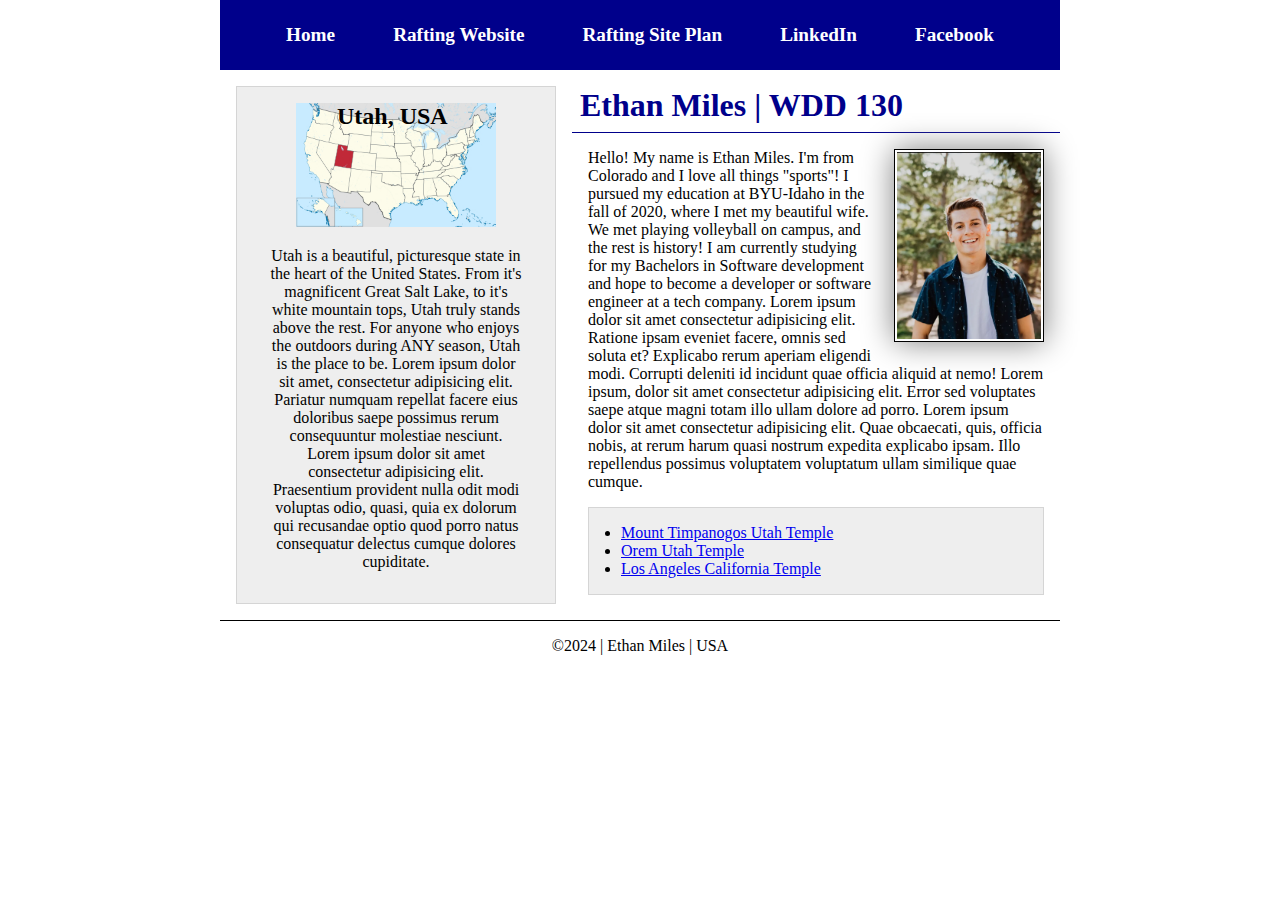
<file: index.html>
<!DOCTYPE html>
<html lang="en-US">

<head>
    <meta charset="utf-8">
    <meta name="viewport" content="width=device-width,initial-scale=1.0">
    <title>Ethan Miles | WDD 130</title>
    <meta name="description"
        content="Ethan Miles original webpage for web development fundamentals class designed to share more about himself and prove his incredible programming skills.">
    <meta name="author" content="Ethan Miles">
    <link rel="stylesheet" href="styles/styles.css">
</head>

<body>
    <header>
        <nav>
            <a href="#">Home</a>
            <a href="wwr/">Rafting Website</a>
            <a href="wwr/site-plan-rafting.html">Rafting Site Plan</a>
            <a href="https://linkedin.com" target="_blank">LinkedIn</a>
            <a href="https://facebook.com" target="_blank">Facebook</a>
        </nav>
    </header>
    <div class="grid">
        <main>
            <h1>Ethan Miles | WDD 130</h1>
            <img src="images/profile.webp" alt="My name is Ethan Miles" width="200">
            <p>Hello! My name is Ethan Miles. I'm from Colorado and I love all things "sports"! I pursued my education at BYU-Idaho in the fall of 2020, where I met my beautiful wife. We met playing volleyball on campus, and the rest is history! I am currently studying for my Bachelors in Software development and hope to become a developer or software engineer at a tech company. Lorem ipsum dolor sit amet consectetur adipisicing elit. Ratione ipsam eveniet facere, omnis sed soluta et? Explicabo rerum aperiam eligendi modi. Corrupti deleniti id incidunt quae officia aliquid at nemo! Lorem ipsum, dolor sit amet consectetur adipisicing elit. Error sed voluptates saepe atque magni totam illo ullam dolore ad porro. Lorem ipsum dolor sit amet consectetur adipisicing elit. Quae obcaecati, quis, officia nobis, at rerum harum quasi nostrum expedita explicabo ipsam. Illo repellendus possimus voluptatem voluptatum ullam similique quae cumque.</p>
            <ul class="box indent">
                <li><a href="https://www.churchofjesuschrist.org/temples/details/mount-timpanogos-utah-temple?lang=eng"
                        target="_blank">Mount Timpanogos Utah Temple</a></li>
                <li><a href="https://www.churchofjesuschrist.org/temples/details/orem-utah-temple?lang=eng"
                        target="_blank">Orem Utah Temple</a></li>
                <li><a href="https://www.churchofjesuschrist.org/temples/details/los-angeles-california-temple?lang=eng"
                        target="_blank">Los Angeles California Temple</a></li>
            </ul>
        </main>
        <aside class="box">
            <h2>Utah, USA</h2>
            <img src="images/utah.jpg" alt="Utah on a USA map">
            <p>Utah is a beautiful, picturesque state in the heart of the United States. From it's magnificent Great Salt Lake, to it's white mountain tops, Utah truly stands above the rest. For anyone who enjoys the outdoors during ANY season, Utah is the place to be. Lorem ipsum dolor sit amet, consectetur adipisicing elit. Pariatur numquam repellat facere eius doloribus saepe possimus rerum consequuntur molestiae nesciunt. Lorem ipsum dolor sit amet consectetur adipisicing elit. Praesentium provident nulla odit modi voluptas odio, quasi, quia ex dolorum qui recusandae optio quod porro natus consequatur delectus cumque dolores cupiditate.</p>
        </aside>
    </div>
    <footer>
        <p>&copy;2024 | Ethan Miles | USA</p>
    </footer>
</body>

<!-- last edited: 11/30/2024-->

</html>
</file>
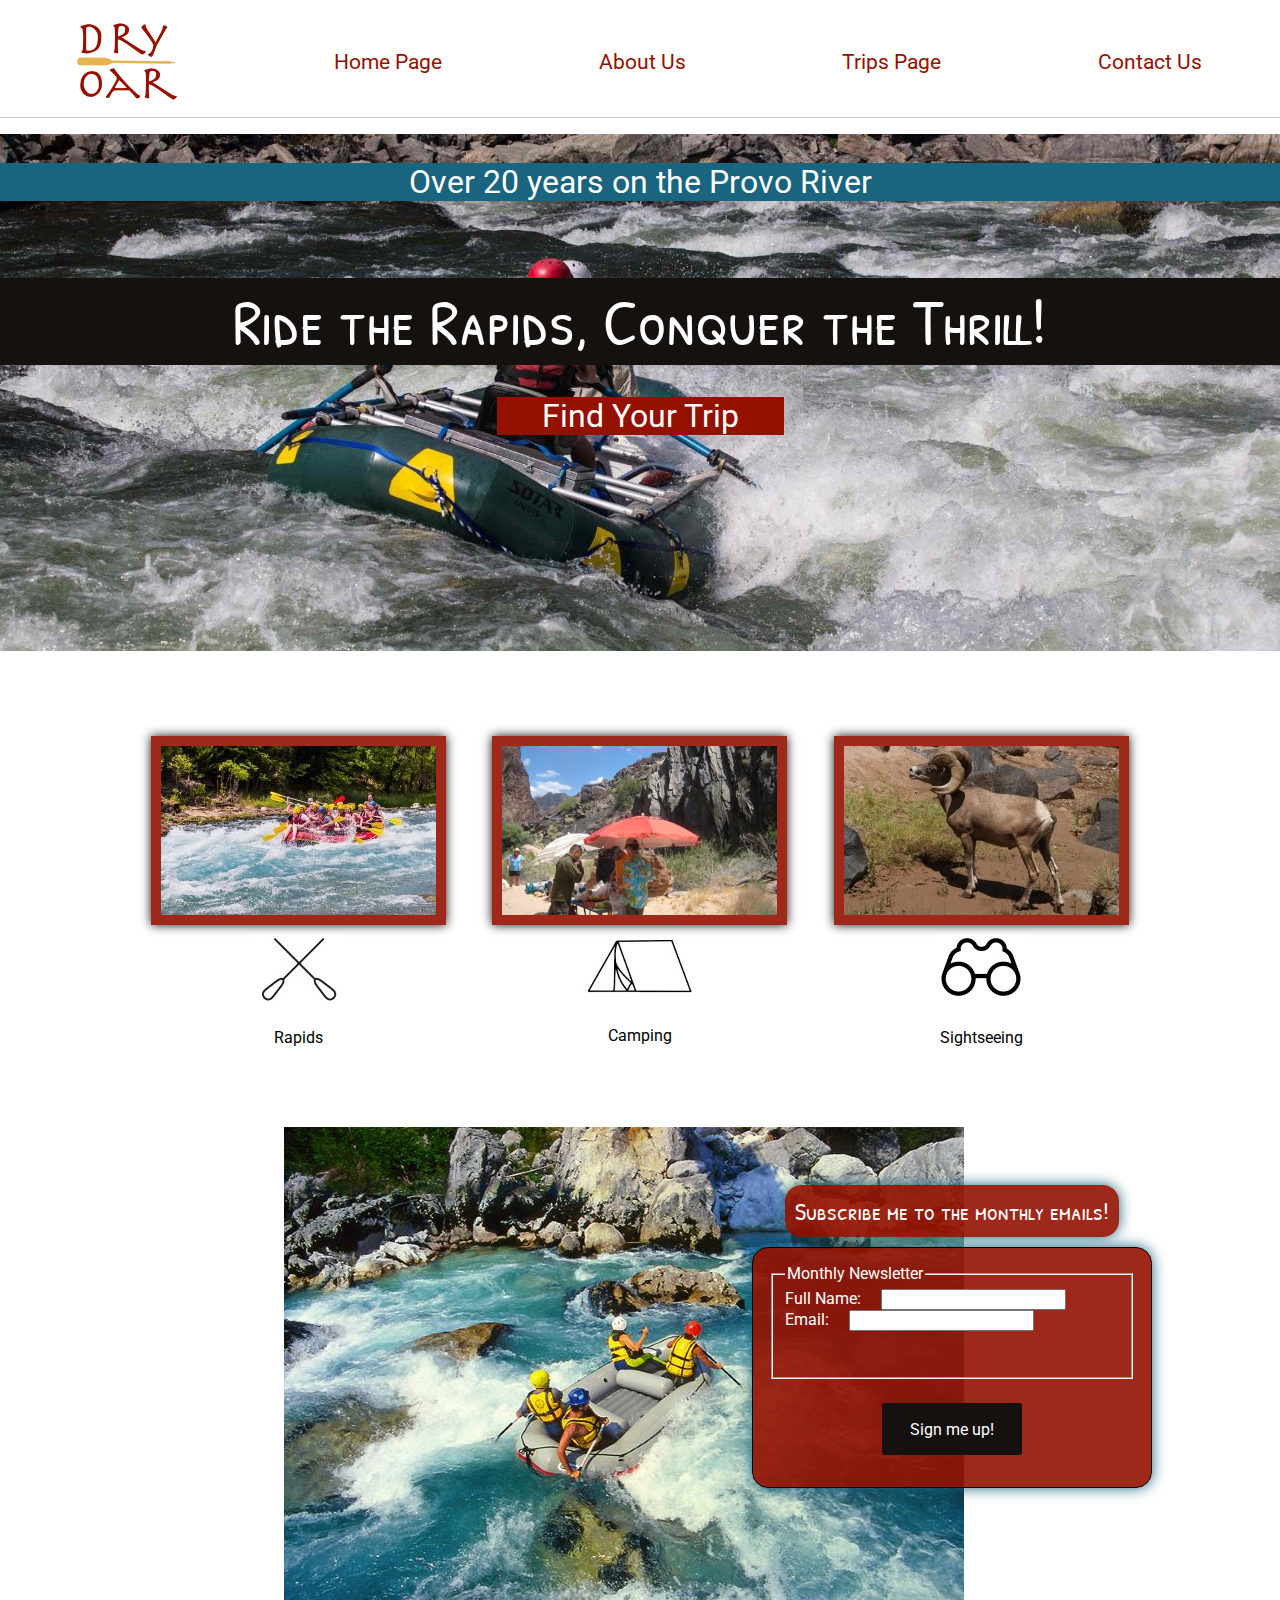
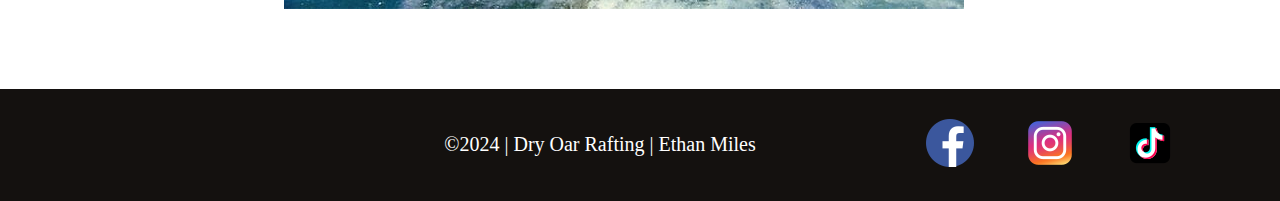
<file: wwr/index.html>
<!DOCTYPE html>
<html lang="en">

<head>
    <meta charset="UTF-8">
    <meta name="viewport" content="width=device-width, initial-scale=1.0">
    <title>Home Page - Dry Oar Rafting</title>
    <meta name="description" content="Main home website page for Dry Oar Rafting company which includes a newsletter signup form, call to action, link to other pages within website, and other items.">
    <meta name="author" content="Ethan Miles">
    <link rel="preconnect" href="https://fonts.googleapis.com">
    <link rel="preconnect" href="https://fonts.gstatic.com" crossorigin>
    <link href="https://fonts.googleapis.com/css2?family=Patrick+Hand+SC&family=Roboto:ital,wght@0,100;0,300;0,400;0,500;0,700;0,900;1,100;1,300;1,400;1,500;1,700;1,900&display=swap" rel="stylesheet">
    <link rel="stylesheet" href="styles/rafting.css">
</head>

<body>
    <header>
        <img src="images/dryoarlogo.png" alt="Dry Oar Logo">
        <nav class="roboto-regular">
            <a href="index.html">Home Page</a>
            <a href="about.html">About Us</a>
            <a href="trips.html">Trips Page</a>
            <a href="contact.html">Contact Us</a>
        </nav>
    </header>

    <main>
        <div class="homepagehero">
            <img src="images/homepageheromaybe.jpg" alt="Two men riding through rapids with their backs facing the camera">
            <h1 class="patrick-hand-sc-regular">Ride the Rapids, Conquer the Thrill!</h1>
            <h2 class="roboto-regular">Over 20 years on the Provo River</h2>
            <a href="trips.html" class="roboto-regular">Find Your Trip</a>
        </div>

        <div id="content">
            <section class="homepagegrid">
                <figure>
                    <img src="images/homepagerafting.jpg" alt="Full raft going down a blue river" class="homeimageactivity">
                    <img src="images/raftingsymbol.jpg" alt="Cartoon black and white Oars symbol">
                    <p class="roboto-regular">Rapids</p>
                </figure>

                <figure>
                    <img src="images/homepagecamping.jpg" alt="People under some lunch umbrellas in the mountains eating" class="homeimageactivity">
                    <img src="images/tentsymbol.jpg" alt="Cartoon black and white tent symbol">
                    <p class="roboto-regular">Camping</p>
                </figure>

                <figure>
                    <img src="images/homepagesight.jpg" alt="Mountain goat standing on a mountain close-up" class="homeimageactivity">
                    <img src="images/binocularssymbol.jpg" alt="Cartoon black and white binoculars symbol">
                    <p class="roboto-regular">Sightseeing</p>
                </figure>
            </section>

            <div class="homepagenewsletter">
                <h3 class="patrick-hand-sc-regular">Subscribe me to the monthly emails!</h3>
                <form class="homepageform">
                    <fieldset class="roboto-regular">
                        <legend>Monthly Newsletter</legend>
                        <div>
                            <label for="fullname">Full Name:</label>
                            <input type="text" id="fullname" name="fullname"><br>
                        </div>
                        <div>
                            <label for="useremail">Email:</label>
                            <input type="email" id="useremail" name="useremail"><br>
                        </div>
                    </fieldset>
                    <button type="submit" class="emailsignup roboto-regular">Sign me up!</button>
                </form>
                <img src="images/homepagenewsletterimage.jpg" alt="Group of rafters in a gray canoe going down a turquoise ravine">
            </div>

        </div>












    </main>

    <footer>
        <p id="foot">&copy;2024 | Dry Oar Rafting | Ethan Miles</p>
            <nav class="sociallinks">
                <a href="https://www.facebook.com/" target="_blank">
                    <img src="images/facebook.png" alt="Facebook">
                </a>
                <a href="https://www.instagram.com/" target="_blank">
                    <img src="images/instagram.png" alt="Instagram">
                </a>
                <a href="https://www.tiktok.com/" target="_blank">
                    <img src="images/tiktok.png" alt="Tiktok">
                </a>
            </nav>
    </footer>
</body>

</html>
</file>
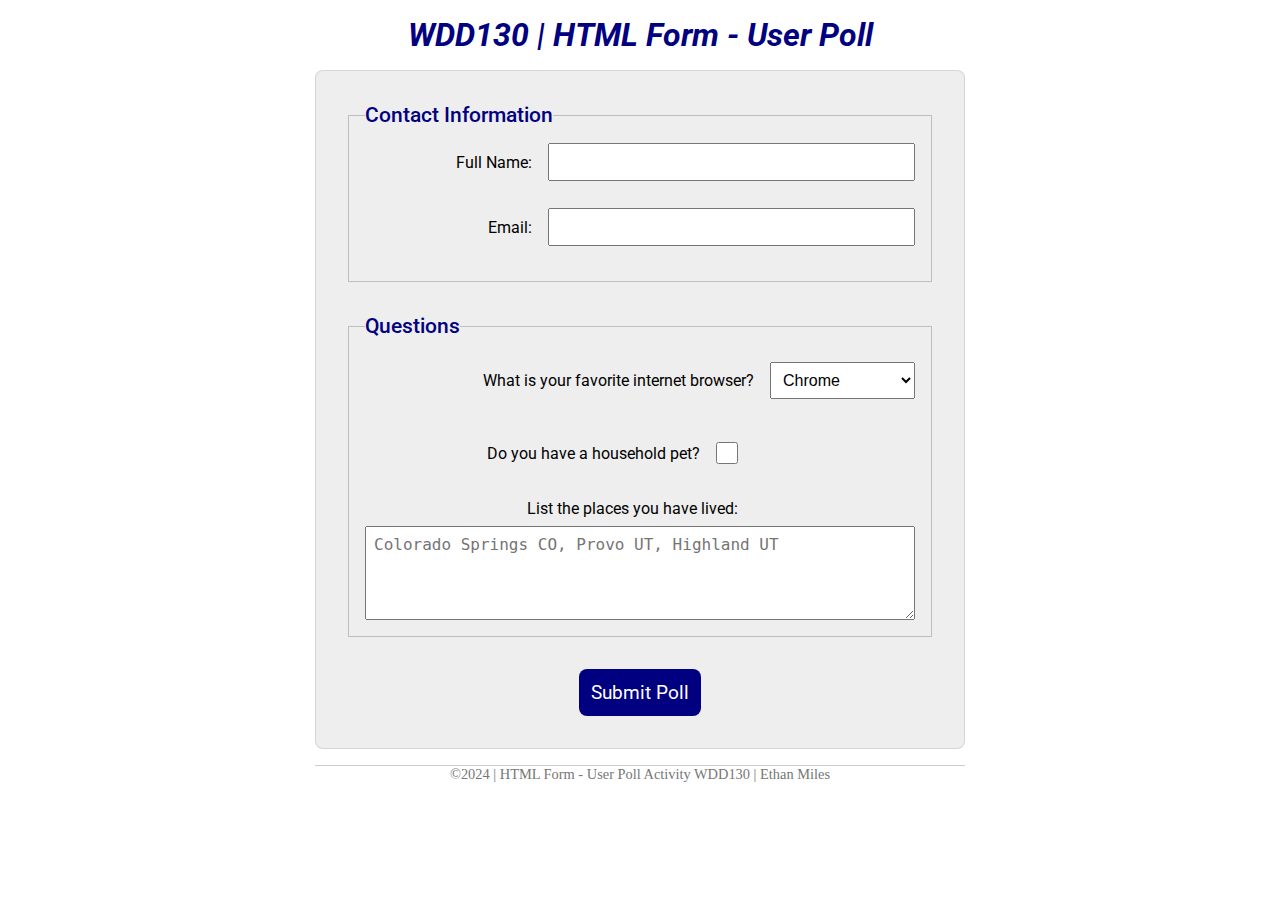
<file: week05/poll-form.html>
<!DOCTYPE html>
<html lang="en">
<head>
    <meta charset="UTF-8">
    <meta name="viewport" content="width=device-width, initial-scale=1">
    <title>WDD130 | Ethan Miles | User Poll HTML Form</title>
    <link rel="preconnect" href="https://fonts.googleapis.com">
    <link rel="preconnect" href="https://fonts.gstatic.com" crossorigin>
    <link href="https://fonts.googleapis.com/css2?family=Roboto:ital,wght@0,100;0,300;0,400;0,500;0,700;0,900;1,100;1,300;1,400;1,500;1,700;1,900&display=swap" rel="stylesheet">
    <link rel="stylesheet" href="styles/poll-form.css">
</head>
<body>
    <header class="roboto-bold-italic">
        <h1>WDD130 | HTML Form - User Poll</h1>
    </header>
    <main>
        <form>
            <fieldset class="roboto-regular">
                <legend class="roboto-medium">Contact Information</legend>
                <div class="form-item column2">
                    <label for="fullname">Full Name:</label>
                    <input type="text" id="fullname" name="fullname"><br>
                </div>
                <div class="form-item column2">
                    <label for="useremail">Email:</label>
                    <input type="email" id="useremail" name="useremail"><br>
                </div>
            </fieldset>
            <fieldset class="roboto-regular">
                <legend class="roboto-medium">Questions</legend>
                <div class="form-item column1">
                    <label for="browser">What is your favorite internet browser?</label>
                    <select name="browser" id="browser">
                        <option value="chrome">Chrome</option>
                        <option value="firefox">Firefox</option>
                        <option value="safari">Safari</option>
                        <option value="edge">Microsoft Edge</option>
                        <option value="other">Other</option>
                    </select><br>
                </div>
                <div class="form-item column1">
                    <label for="pet">Do you have a household pet?</label>
                    <input type="checkbox" id="pet" name="pet"><br>
                </div>
                <label for="feedback" class="feed">List the places you have lived:</label>
                <textarea name="feedback" id="feedback" rows="4" placeholder="Colorado Springs CO, Provo UT, Highland UT"></textarea>
            </fieldset>
            <button type="submit" class="roboto-regular">Submit Poll</button>
        </form>
    </main>
    <footer>
        <p>&copy;2024 | HTML Form - User Poll Activity WDD130 | Ethan Miles</p>
    </footer>
</body>
</html>
</file>
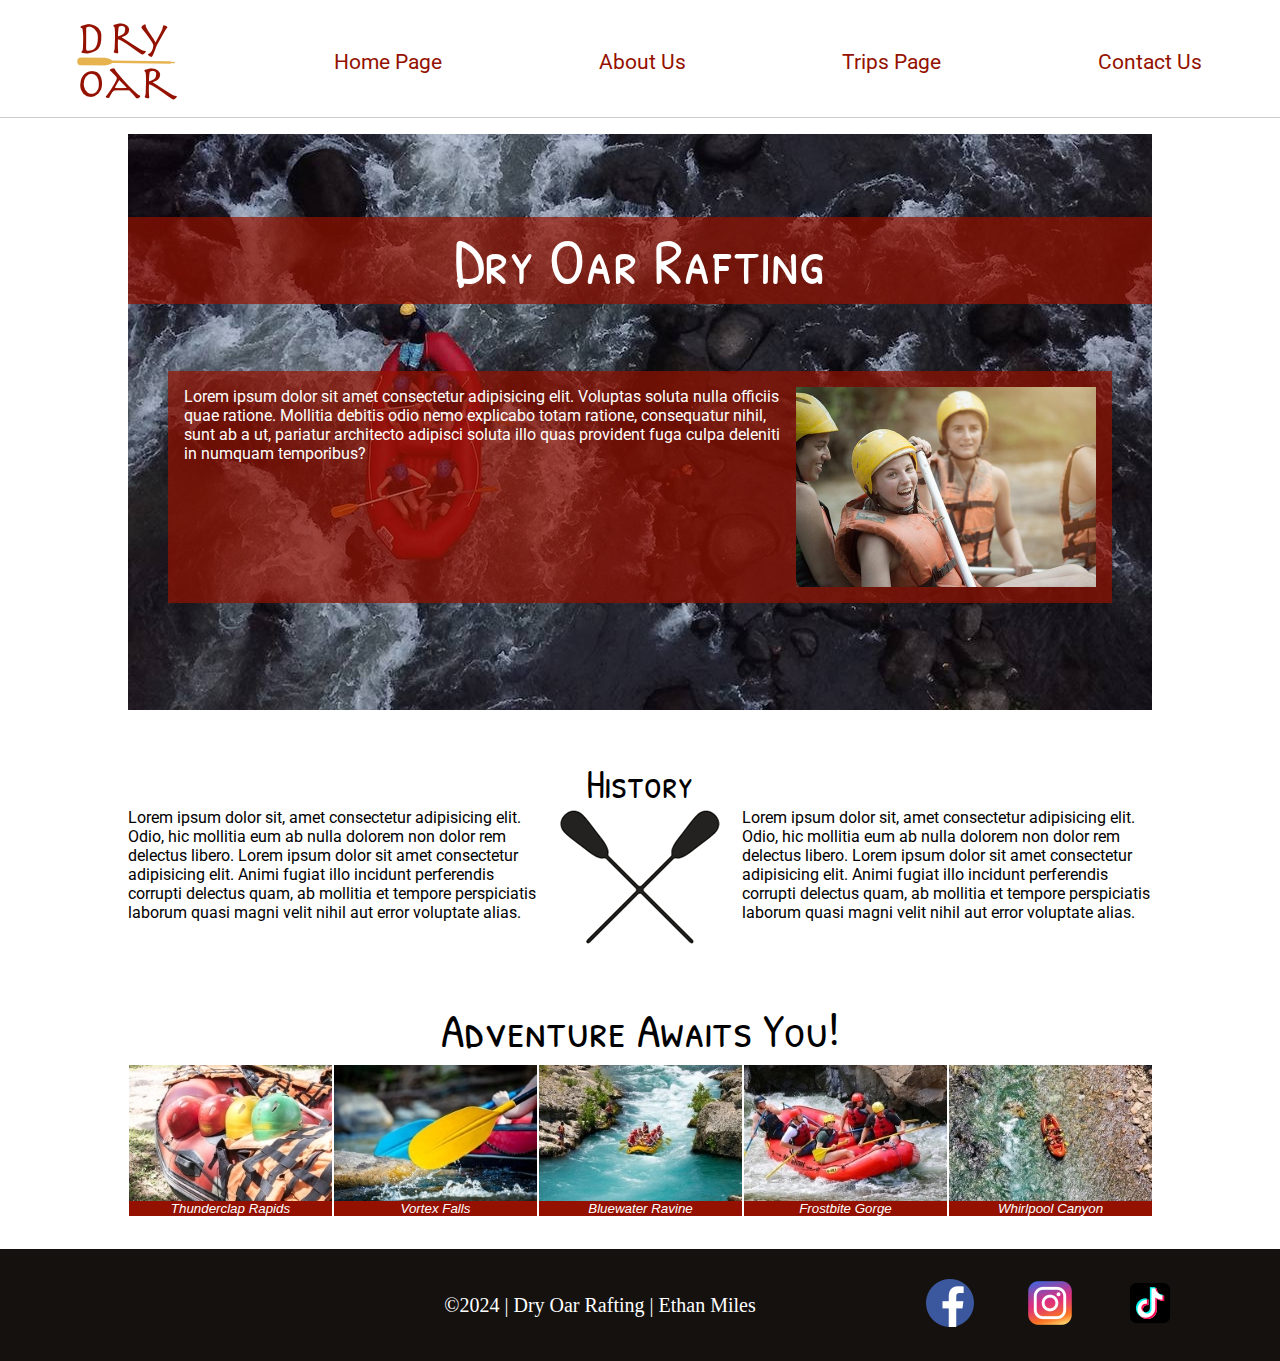
<file: wwr/about.html>
<!DOCTYPE html>
<html lang="en">

<head>
    <meta charset="UTF-8">
    <meta name="viewport" content="width=device-width, initial-scale=1.0">
    <title>About Us - Dry Oar Rafting</title>
    <meta name="description" content="About us page that provides contact information, promotions, history, and other information for Dry Oar White water rafting company.">
    <meta name="author" content="Ethan Miles">
    <link rel="preconnect" href="https://fonts.googleapis.com">
    <link rel="preconnect" href="https://fonts.gstatic.com" crossorigin>
    <link href="https://fonts.googleapis.com/css2?family=Patrick+Hand+SC&family=Roboto:ital,wght@0,100;0,300;0,400;0,500;0,700;0,900;1,100;1,300;1,400;1,500;1,700;1,900&display=swap" rel="stylesheet">
    <link rel="stylesheet" href="styles/rafting.css">
</head>

<body>
        <header>
            <img src="images/dryoarlogo.png" alt="Dry Oar Logo">
            <nav class="roboto-regular">
                <a href="index.html">Home Page</a>
                <a href="about.html">About Us</a>
                <a href="trips.html">Trips Page</a>
                <a href="contact.html">Contact Us</a>
            </nav>
        </header>
        <div id="content">
        <main>
            <div class="hero">
                <img src="images/banner.jpg" alt="Solo red raft flowing down grey river from above">
                <h1 class="patrick-hand-sc-regular">Dry Oar Rafting</h1>
                <article>
                    <img src="images/happyrafter.jpg" alt="A happy rafter" id="smallimage">
                    <p class="roboto-regular" id="text">Lorem ipsum dolor sit amet consectetur adipisicing elit. Voluptas soluta nulla officiis quae ratione. Mollitia debitis odio nemo explicabo totam ratione, consequatur nihil, sunt ab a ut, pariatur architecto adipisci soluta illo quas provident fuga culpa deleniti in numquam temporibus?</p>
                </article>
            </div>
            <section class="history-lay">
                <h2 class="patrick-hand-sc-regular">History</h2>
                <p class="roboto-regular" id="left">Lorem ipsum dolor sit, amet consectetur adipisicing elit. Odio, hic mollitia eum ab nulla dolorem non dolor rem delectus libero. Lorem ipsum dolor sit amet consectetur adipisicing elit. Animi fugiat illo incidunt perferendis corrupti delectus quam, ab mollitia et tempore perspiciatis laborum quasi magni velit nihil aut error voluptate alias.</p>
                <img src="images/oars.history.png" alt="Generic Gray oars in an X formation">
                <p class="roboto-regular" id="right">Lorem ipsum dolor sit, amet consectetur adipisicing elit. Odio, hic mollitia eum ab nulla dolorem non dolor rem delectus libero. Lorem ipsum dolor sit amet consectetur adipisicing elit. Animi fugiat illo incidunt perferendis corrupti delectus quam, ab mollitia et tempore perspiciatis laborum quasi magni velit nihil aut error voluptate alias.</p>
            </section>
            <section class="adgrid">
                <h2 class="patrick-hand-sc-regular">Adventure Awaits You!</h2>
                <figure>
                    <img src="images/raftinghelmetsoptimized.jpg" alt="A raft with rafting helmets">
                    <figcaption>Thunderclap Rapids</figcaption>
                </figure>
                <figure>
                    <img src="images/raftingoarsoptimized.jpg" alt="Closeup of a raft oar while going down a river">
                    <figcaption>Vortex Falls</figcaption>
                </figure>
                <figure>
                    <img src="images/bluewateroptimized.jpg" alt="Group in a raft going down a beautiful turquoise river">
                    <figcaption>Bluewater Ravine</figcaption>
                </figure>
                <figure>
                    <img src="images/raftingredboatoptimized.jpg" alt="Rafters in a red boat while rafting">
                    <figcaption>Frostbite Gorge</figcaption>
                </figure>
                <figure>
                    <img src="images/raftingaboveoptimized.jpg" alt="Far shot from above of a single raft floating down a river">
                    <figcaption>Whirlpool Canyon</figcaption>
                </figure>
            </section>
        </main>
        </div>
        <footer>
            <p id="foot">&copy;2024 | Dry Oar Rafting | Ethan Miles</p>
            <nav class="sociallinks">
                <a href="https://www.facebook.com/" target="_blank">
                    <img src="images/facebook.png" alt="Facebook">
                </a>
                <a href="https://www.instagram.com/" target="_blank">
                    <img src="images/instagram.png" alt="Instagram">
                </a>
                <a href="https://www.tiktok.com/" target="_blank">
                    <img src="images/tiktok.png" alt="Tiktok">
                </a>
            </nav>
        </footer>
</body>

</html>
</file>
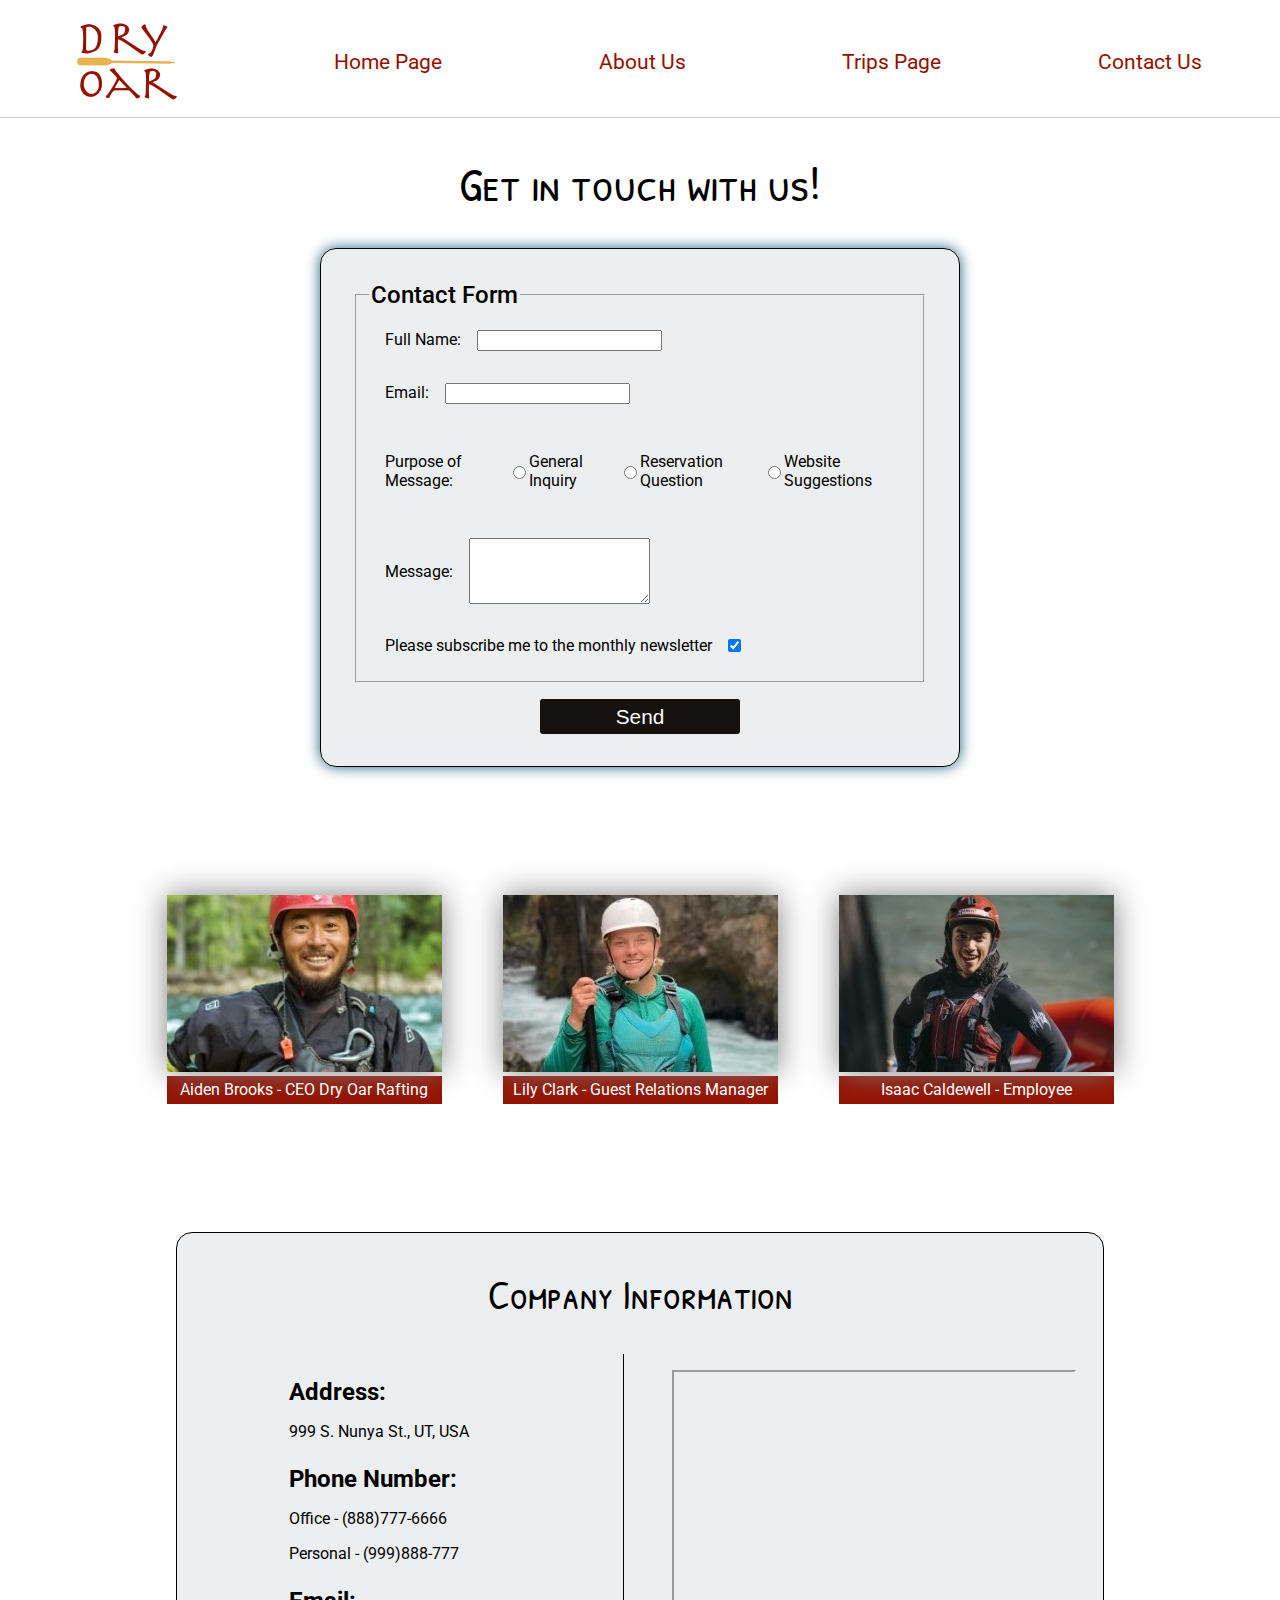
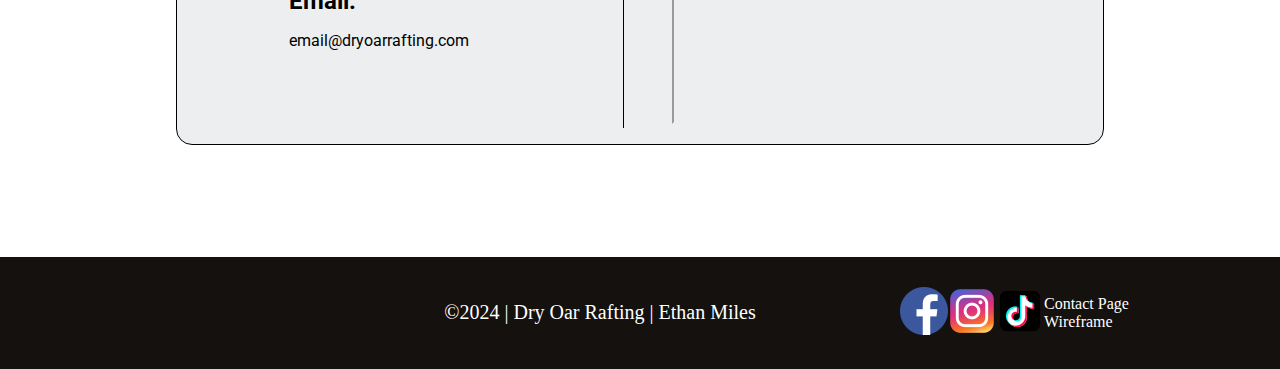
<file: wwr/contact.html>
<!DOCTYPE html>
<html lang="en">

<head>
    <meta charset="UTF-8">
    <meta name="viewport" content="width=device-width, initial-scale=1.0">
    <title>Contact Us - Dry Oar Rafting</title>
    <meta name="description" content="Contact us page that provides contact information and forms for filling out to contact the company or ask questions for Dry Oar White water rafting company.">
    <meta name="author" content="Ethan Miles">
    <link rel="preconnect" href="https://fonts.googleapis.com">
    <link rel="preconnect" href="https://fonts.gstatic.com" crossorigin>
    <link href="https://fonts.googleapis.com/css2?family=Patrick+Hand+SC&family=Roboto:ital,wght@0,100;0,300;0,400;0,500;0,700;0,900;1,100;1,300;1,400;1,500;1,700;1,900&display=swap" rel="stylesheet">
    <link rel="stylesheet" href="styles/rafting.css">
</head>

<body>
    <header>
        <img src="images/dryoarlogo.png" alt="Dry Oar Logo">
        <nav class="roboto-regular">
            <a href="index.html">Home Page</a>
            <a href="about.html">About Us</a>
            <a href="trips.html">Trips Page</a>
            <a href="contact.html">Contact Us</a>
        </nav>
    </header>

    <div id="content">
        <main>
            <div class="ticket">
                <h1 class="patrick-hand-sc-regular">Get in touch with us!</h1>
                <form>
                    <fieldset class="roboto-regular fieldform">
                        <legend class="contactformtitle">Contact Form</legend>
                        <div>
                            <label for="fullname">Full Name:</label>
                            <input type="text" id="fullname" name="fullname"><br>
                        </div>
                        <div>
                            <label for="useremail">Email:</label>
                            <input type="email" id="useremail" name="useremail"><br>
                        </div>
                        <div class="purposediv">
                            <p>Purpose of Message:</p>
                            <input type="radio" id="general" name="purpose" value="1">
                            <label for="general">General Inquiry</label><br>
                            <input type="radio" id="reserve" name="purpose" value="2">
                            <label for="reserve">Reservation Question</label><br>
                            <input type="radio" id="websugg" name="purpose" value="3">
                            <label for="websugg">Website Suggestions</label><br>
                        </div>
                        <div class="messagediv">
                            <label for="message">Message: </label>
                            <textarea name="message" id="message" rows="4"></textarea>
                        </div>
                        <div>
                            <label for="monthlyemail">Please subscribe me to the monthly newsletter</label>
                            <input type="checkbox" id="monthlyemail" name="monthlyemail" checked><br>
                        </div>
                    </fieldset>
                    <button type="submit">Send</button>
                </form>
            </div>
            <section class="employees">
                <figure class="employeefig roboto-regular">
                    <img src="images/employeeone.jpg" alt="Aiden Brooks, CEO of Dry Oar Rafting">
                    <figcaption>Aiden Brooks - CEO Dry Oar Rafting</figcaption>
                </figure>
                <figure class="employeefig roboto-regular">
                    <img src="images/employeethree.jpg" alt="Lily Matthews, Guest Relations Manager">
                    <figcaption>Lily Clark - Guest Relations Manager</figcaption>
                </figure>
                <figure class="employeefig roboto-regular">
                    <img src="images/employeetwo.jpg" alt="Isaac Caldwell, Employee of Dry Oar Rafting">
                    <figcaption>Isaac Caldewell - Employee</figcaption>
                </figure>
            </section>
            <div class="compinfo">
                <h2 class="patrick-hand-sc-regular">Company Information</h2>
                <div class="comptext roboto-regular">
                    <h3>Address:</h3>
                    <p>999 S. Nunya St., UT, USA</p>
                    <h3>Phone Number:</h3>
                    <p>Office - (888)777-6666</p>
                    <p>Personal - (999)888-777</p>
                    <h3>Email:</h3>
                    <p>email@dryoarrafting.com</p>
                </div>
                <div class="map">
                    <iframe src="https://www.google.com/maps/embed?pb=!1m14!1m12!1m3!1d10010.106209690724!2d-111.4500769242666!3d40.500070791301084!2m3!1f0!2f0!3f0!3m2!1i1024!2i768!4f13.1!5e0!3m2!1sen!2sus!4v1733119302888!5m2!1sen!2sus" width="400" height="350" allowfullscreen="" loading="lazy" referrerpolicy="no-referrer-when-downgrade"></iframe>
                </div>
            </div>
        </main>
    </div>

    <footer>
        <p id="foot">&copy;2024 | Dry Oar Rafting | Ethan Miles</p>
        <nav class="sociallinks">
            <a href="https://www.facebook.com/" target="_blank">
                <img src="images/facebook.png" alt="Facebook">
            </a>
            <a href="https://www.instagram.com/" target="_blank">
                <img src="images/instagram.png" alt="Instagram">
            </a>
            <a href="https://www.tiktok.com/" target="_blank">
                <img src="images/tiktok.png" alt="Tiktok">
            </a>
            <a href="https://app.moqups.com/ZIcU2HMDBRvqfcUIT1DswVBN6o9L7uqI/view/page/ad64222d5" target="_blank" class="wireframelink">Contact Page Wireframe</a>
        </nav>
    </footer>
</body>

</html>
</file>
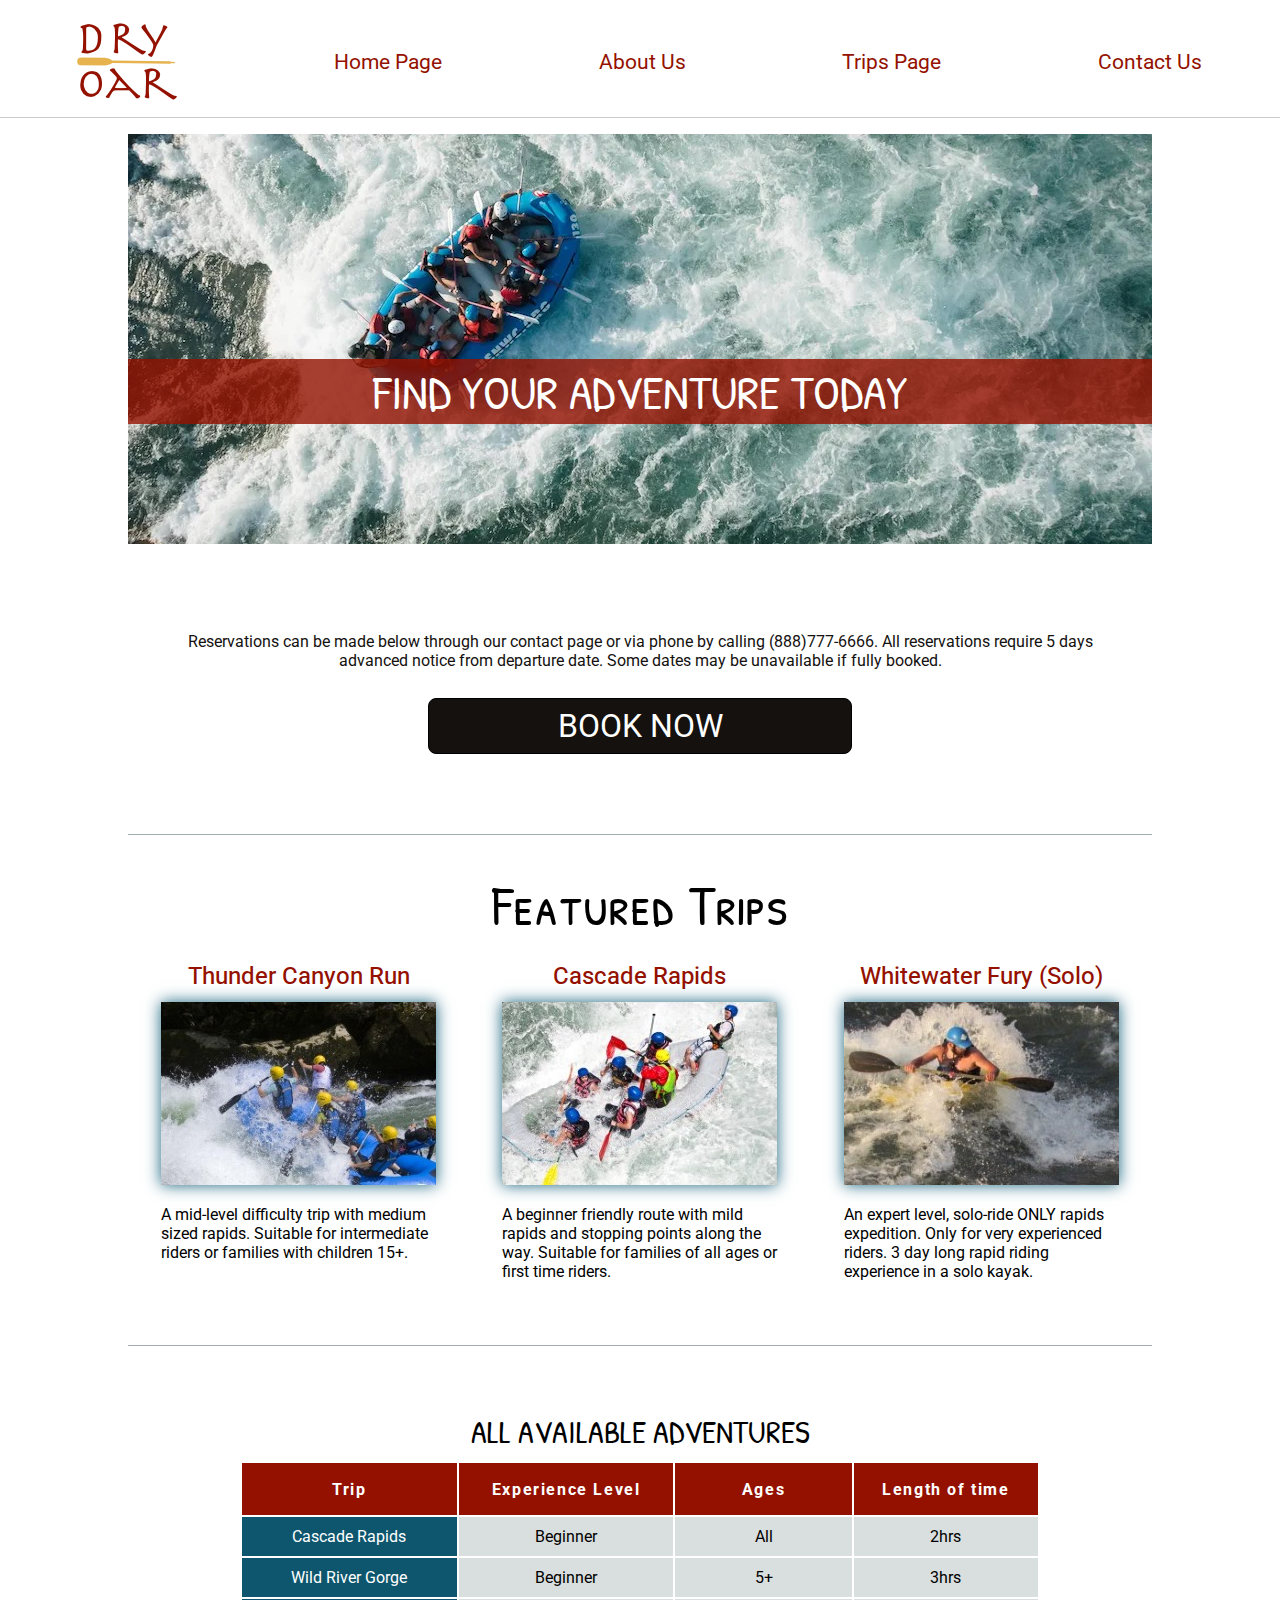
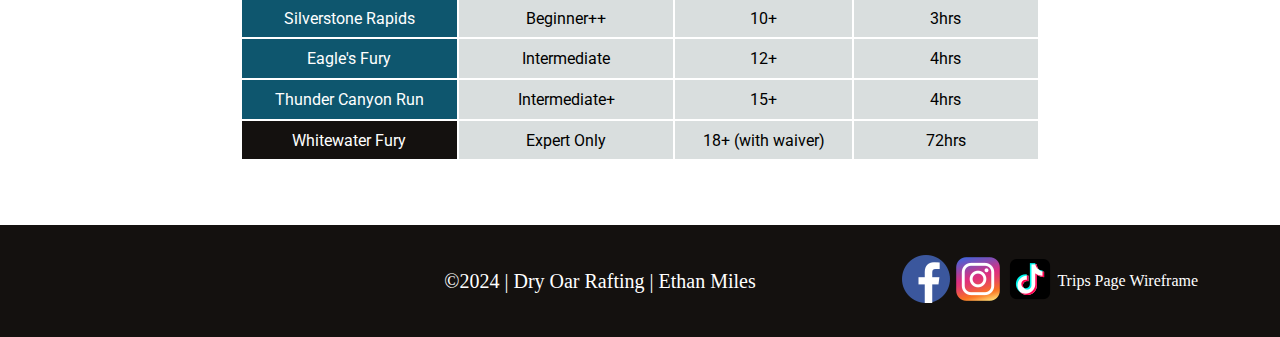
<file: wwr/trips.html>
<!DOCTYPE html>
<html lang="en">

<head>
    <meta charset="UTF-8">
    <meta name="viewport" content="width=device-width, initial-scale=1.0">
    <title>Trips - Dry Oar Rafting</title>
    <meta name="description" content="Trips page that provides specific information about trips, adventures, packages offered, and other things offered to clients.">
    <meta name="author" content="Ethan Miles">
    <link rel="preconnect" href="https://fonts.googleapis.com">
    <link rel="preconnect" href="https://fonts.gstatic.com" crossorigin>
    <link href="https://fonts.googleapis.com/css2?family=Patrick+Hand+SC&family=Roboto:ital,wght@0,100;0,300;0,400;0,500;0,700;0,900;1,100;1,300;1,400;1,500;1,700;1,900&display=swap" rel="stylesheet">
    <link rel="stylesheet" href="styles/rafting.css">
</head>

<body>
    <header>
        <img src="images/dryoarlogo.png" alt="Dry Oar Logo">
        <nav class="roboto-regular">
            <a href="index.html">Home Page</a>
            <a href="about.html">About Us</a>
            <a href="trips.html">Trips Page</a>
            <a href="contact.html">Contact Us</a>
        </nav>
    </header>

    <div id="content">
        <main>
            <div class="tripshero">
                <img src="images/tripsbannerdone.webp" alt="Blue raft from above floating down turqoise river">
                <h1 class="patrick-hand-sc-regular">FIND YOUR ADVENTURE TODAY</h1>
                <p class="roboto-regular">Reservations can be made below through our contact page or via phone by calling (888)777-6666. All reservations require 5 days advanced notice from departure date. Some dates may be unavailable if fully booked.</p>
                <a href="contact.html" class="roboto-regular">BOOK NOW</a>
            </div>

            <h2 class=" patrick-hand-sc-regular featuredtripstitle">Featured Trips</h2>
            <section class="roboto-regular featuredtrips">

                <figure class="tripfigure">
                    <h3>Thunder Canyon Run</h3>
                    <img src="images/triponeoptimized.jpg" alt="Thunder Canyon Run trip picture with blue vested rafters trevailing the rapids">
                    <p>A mid-level difficulty trip with medium sized rapids. Suitable for intermediate riders or families with children 15+.</p>
                </figure>

                <figure class="tripfigure">
                    <h3>Cascade Rapids</h3>
                    <img src="images/triptwooptimized.jpg" alt="Cascade rapids trip with a white raft going down easy rapids">
                    <p>A beginner friendly route with mild rapids and stopping points along the way. Suitable for families of all ages or first time riders.</p>
                </figure>

                <figure class="tripfigure">
                    <h3>Whitewater Fury (Solo)</h3>
                    <img src="images/tripthreeoptimized.jpg" alt="Whitewater Fury trip with a single rider in a solo raft taking on intense rapids">
                    <p>An expert level, solo-ride ONLY rapids expedition. Only for very experienced riders. 3 day long rapid riding experience in a solo kayak.</p>
                </figure>

            </section>

            <section class="alladventures">
                <h4 class="patrick-hand-sc-regular">ALL AVAILABLE ADVENTURES</h4>
                <table class="roboto-regular tripstable">
                    <thead>
                        <tr>
                            <th scope="col">Trip</th>
                            <th scope="col">Experience Level</th>
                            <th scope="col">Ages</th>
                            <th scope="col">Length of time</th>
                        </tr>
                    </thead>

                    <tbody>
                        <tr class="tablerows">
                            <td class="firstcell">Cascade Rapids</td>
                            <td>Beginner</td>
                            <td>All</td>
                            <td>2hrs</td>
                        </tr>
                        <tr class="tablerows">
                            <td class="firstcell">Wild River Gorge</td>
                            <td>Beginner</td>
                            <td>5+</td>
                            <td>3hrs</td>
                        </tr>
                        <tr class="tablerows">
                            <td class="firstcell">Silverstone Rapids</td>
                            <td>Beginner++</td>
                            <td>10+</td>
                            <td>3hrs</td>
                        </tr>
                        <tr class="tablerows">
                            <td class="firstcell">Eagle's Fury</td>
                            <td>Intermediate</td>
                            <td>12+</td>
                            <td>4hrs</td>
                        </tr>
                        <tr class="tablerows">
                            <td class="firstcell">Thunder Canyon Run</td>
                            <td>Intermediate+</td>
                            <td>15+</td>
                            <td>4hrs</td>
                        </tr>
                        <tr class="tablerows">
                            <td class="fury">Whitewater Fury</td>
                            <td>Expert Only</td>
                            <td>18+ (with waiver)</td>
                            <td>72hrs</td>
                        </tr>
                    </tbody>
                </table>
            </section>
        </main>
    </div>

    <footer>
        <p id="foot">&copy;2024 | Dry Oar Rafting | Ethan Miles</p>
        <nav class="sociallinks">
            <a href="https://www.facebook.com/" target="_blank">
                <img src="images/facebook.png" alt="Facebook">
            </a>
            <a href="https://www.instagram.com/" target="_blank">
                <img src="images/instagram.png" alt="Instagram">
            </a>
            <a href="https://www.tiktok.com/" target="_blank">
                <img src="images/tiktok.png" alt="Tiktok">
            </a>
            <a href="https://app.moqups.com/kN7Y7urBpT9geZb7xXfuXnBIe7bTbGEF/view/page/ad64222d5" target="_blank" class="wireframelink">Trips Page Wireframe</a>
        </nav>
    </footer>
</body>

</html>
</file>
<file: styles/styles.css>
* {
    margin: 0;
    padding: 0;
    box-sizing: border-box;
}

nav {
    background-color: darkblue;
    padding: 1rem;
    display: flex;
    justify-content: space-evenly;
    align-items: center;
}

nav a {
    display: block;
    padding: 0.5rem;
    text-decoration: none;
    font-size: 1.2rem;
    font-weight: bold;
    color: white;
}

h1 {
    color: darkblue;
    padding: .5rem;
    border-bottom: 1px solid darkblue;
}

main img {
    width: 150px;
    height: auto;
    border: 1px solid black;
    padding: 2px;
    box-shadow: 0 0 30px gray;
    float: right;
    margin: 1rem;
}

p {
    padding: 0;
    margin: 1rem;
}

aside {
    width: 20rem;
    text-align: center;
    position: relative;
    /* grid-column: 1/2;
    grid-row: 1/2; */
}

aside img {
    width: 200px;
    height: auto;
}

aside h2 {
    position: absolute;
    left: 100px;
}

footer, .grid, header {
    max-width: 840px;
    margin: 0 auto;
}

footer{
    border-top: 1px solid #000;
    text-align: center;
}

main{
    order: 1;
}

.grid{
    display: grid;
    align-items: center;
    grid-template-columns: 1fr 2fr;
}

.box {
    margin: 1rem;
    border: 1px solid rgba(0, 0, 0, .1);
    padding: 1rem;
    background-color: #eee;
    color: #000;
}

.indent {
    padding-left: 2rem;
}
</file>
<file: wwr/styles/rafting.css>
:root {
    --primary-color: #941100;
    --secondary-color: #14110f;
    --accent1-color: #19647E;
    --accent2-color: #A0ACAD;
}

body {
    margin: 0;
}

#content {
    max-width: 1024px;
    margin: auto;
}

.patrick-hand-sc-regular {
    font-family: "Patrick Hand SC", serif;
    font-weight: 400;
    font-style: normal;
}

.roboto-regular {
    font-family: "Roboto", sans-serif;
    font-weight: 400;
    font-style: normal;
}

div.hero {
    position: relative;
}

div.hero img {
    position: relative;
    display: block;
    width: 100%;
    height: auto;
    margin: 0;
}

.hero h1 {
    position: absolute;
    top: 40px;
    width: 100%;
    text-align: center;
    color: white;
    font-size: 4rem;
    background-color: rgba(148, 17, 0, .7);
}

.hero article {
    position: absolute;
    top: 41%;
    margin-left: 40px;
    margin-right: 40px;
    background-color: rgba(148, 17, 0, .7);
}

#smallimage {
    float: right;
    width: 300px;
    height: auto;
    margin: 1em 1em 1em 1em;
}

#text {
    padding-left: 1em;
    color: white;
}

header {
    margin: 1rem auto;
    display: grid;
    grid-template-columns: 1fr 4fr;
    padding-bottom: .65rem;
    border-bottom: 1px solid #ccc;
    align-items: stretch;
}

header img {
    margin: auto;
}

header nav {
    display: flex;
    justify-content: space-around;
    align-items: center;
}

header nav a {
    color: #941100;
    font-size: 1.30rem;
    text-decoration: none;
}

header nav a:hover {
    color: #14110f;
    font-weight: 650;
}

.history-lay {
    display: grid;
    margin: 3rem auto;
    grid-template-rows: 50px auto;
    grid-template-columns: 2fr 1fr 2fr;
}

.history-lay img {
    grid-column: 2/3;
    grid-row: 2/3;
    justify-self: center;
}

.history-lay h2 {
    grid-column: 2/3;
    justify-self: center;
    align-self: center;
    font-size: 2.5rem;
}

#left {
    grid-column: 1/2;
    grid-row: 2/3;
    justify-self: center;
    margin: 0;
}

#right {
    grid-column: 3/4;
    grid-row: 2/3;
    justify-self: center;
    margin: 0;
}

.adgrid {
    display: grid;
    grid-template-columns: repeat(5, 1fr);
    grid-template-rows: 70px 3fr;
    margin: 2rem auto;
}

.adgrid h2 {
    font-size: 3rem;
    grid-row: 1/2;
    grid-column: 1/6;
    justify-self: center;
    align-self: center;
}

.adgrid figure {
    border: thin white solid;
    display: flex;
    flex-flow: column;
    margin: 0;
}

.adgrid figure figcaption {
    background-color: #941100;
    color: white;
    text-align: center;
    font: italic smaller sans-serif;
}

footer {
    display: grid;
    grid-template-columns: 1fr 2fr 1fr 5rem;
    height: 7rem;
    justify-content: space-around;
    background: #14110f;
    margin-bottom: 0;
}

#foot {
    justify-self: center;
    align-self: center;
    grid-column: 2/3;
    font-size: 1.25rem;
    color: white;
}

.sociallinks {
    grid-column-start: 3;
    display: flex;
    justify-content: space-around;
    align-items: center;
}

.sociallinks a {
    text-decoration: none;
}

.employees {
    display: flex;
    justify-content: space-around;
    margin: 2rem 0.5rem;
}

.employeefig {
    margin: 0;
}

.employeefig img {
    box-shadow: 0 0 30px gray;
}

.employeefig figcaption {
    background-color: #941100;
    color: white;
    text-align: center;
    margin: 0;
    padding: 0;
    height: 1.75rem;
    line-height: 1.75rem;
}

.ticket h1 {
    font-size: 3rem;
    text-align: center;
}

form {
    width: 40rem;
    margin: 0 auto;
    margin-bottom: 8rem;
    padding: 2rem;
    padding-bottom: 1rem;
    box-sizing: border-box;
    display: grid;
    border: 1px solid black;
    background-color: rgba(160, 172, 173, 0.2);
    grid-template-rows: 6fr 1fr;
    border-radius: 1rem;
    box-shadow: 0 0 14px #19647E;
}

.fieldform {
    display: grid;
}

.fieldform div {
    display: flex;
    margin: 1rem;
}

.purposediv {
    margin-bottom: 0;
}

.purposediv label {
    align-self: center;
}

.messagediv label {
    align-self: center;
}

input, textarea {
    margin-left: 1rem;
}

.contactformtitle {
    font-size: 1.5rem;
    font-weight: 500;
}

button {
    margin: 1rem;
    background-color: #14110f;
    color: white;
    font-size: 1.3rem;
    justify-self: center;
    width: 200px;
    border: none;
    border-radius: 0.15rem;
}

button:hover {
    background-color: #941100;
}

.compinfo {
    border: 1px solid black;
    border-radius: 1rem;
    margin: 8rem 3rem 7rem;
    display: grid;
    grid-template-columns: 1fr 1fr;
    grid-template-rows: .75fr 3fr;
    background-color: rgba(160, 172, 173, 0.2);
}

.map {
    grid-column-start: 2;
    margin-left: 2rem;
    margin-bottom: 1rem;
    margin-top: 1rem;
}

.comptext {
    grid-column-start: 1;
    margin-left: 7rem;
    border-right: 1px solid black;
    margin-bottom: 1rem;
    margin-right: 1rem;
}

.compinfo h2 {
    grid-column: 1/3;
    justify-self: center;
    font-size: 2.5rem;
}

.comptext h3 {
    font-size: 1.5rem;
    margin-bottom: .75rem;
}

.wireframelink {
    color: white;
}

div.tripshero {
    position: relative;
    border-bottom: 1px solid #A0ACAD;
    padding-bottom: 5rem;
}

div.tripshero img {
    position: relative;
    display: block;
    width: 100%;
    height: auto;
    margin: 0;
}

.tripshero h1 {
    position: absolute;
    top: 12rem;
    width: 100%;
    text-align: center;
    color: white;
    font-size: 3rem;
    background-color: rgba(148, 17, 0, .8);
}

div.tripshero p {
    color: #14110f;
    text-align: center;
    margin: 5.5rem 3rem 1.75rem;
}

div.tripshero a {
    display: block;
    text-align: center;
    text-decoration: none;
    font-size: 2rem;
    color: white;
    border: 1px solid black;
    margin-left: 300px;
    margin-right: 300px;
    background-color: #14110f;
    border-radius: .5rem;
    padding-top: .5rem;
    padding-bottom: .5rem;
}

div.tripshero a:hover {
    background-color: rgba(25, 100, 126, .8);
}

.featuredtripstitle {
    display: block;
    text-align: center;
    font-size: 3.5rem;
    margin-top: 2rem;
    margin-bottom: 0;
}

.featuredtrips {
    display: flex;
    justify-content: space-around;
    margin-top: 0.5rem;
    border-bottom: 1px solid #A0ACAD;
    padding-bottom: 3rem;
}

.tripfigure {
    margin: 0;
    max-width: 275px;
}

.tripfigure img {
    box-shadow: 0 0 15px #19647E;
}

.tripfigure h3 {
    margin: 0.75rem;
    font-weight: 450;
    font-size: 1.5rem;
    text-align: center;
    color: #941100;
}

.alladventures {
    margin-top: 4rem;
    margin-bottom: 4rem;
}

.alladventures h4 {
    text-align: center;
    font-size: 2rem;
    font-weight: 500;
    margin-bottom: 0.5rem;
}

.tripstable {
    text-align: center;
    margin: auto;
    width: 800px;
    height: 300px;
}

.tripstable th {
    background: #941100;
    color: white;
    height: 50px;
    letter-spacing: 0.1rem;
}

.firstcell {
    background-color: #0e566e;
    color: white;
}

.fury {
    background-color: #14110f;
    color: white;
}

.tablerows {
    background-color: rgba(160, 172, 173, .4)
}

.homepagehero {
    position: relative;
    max-width: 1920px;
    margin: 0;
}

.homepagehero img {
    position: relative;
    display: block;
    width: 100%;
    height: auto;
    margin: 0;
}

.homepagehero h1 {
    position: absolute;
    top: 6.3rem;
    width: 100%;
    text-align: center;
    color: white;
    font-size: 4rem;
    background-color: #14110f;
}

.homepagehero h2 {
    position: absolute;
    bottom: 26.5rem;
    width: 100%;
    text-align: center;
    color: white;
    font-size: 2rem;
    background-color: #19647E;
}

.homepagehero a {
    position: absolute;
    bottom: 13.5rem;
    left: 50%;
    margin-left: -142.8px;
    text-align: center;
    color: white;
    font-size: 2rem;
    text-decoration: none;
    background-color: #941100;
    padding-left: 45px;
    padding-right: 45px;
}

.homepagegrid {
    display: grid;
    grid-template-columns: 1fr 1fr 1fr;
    justify-items: center;
    margin-top: 5.3rem;
}

.homepagegrid figure {
    margin: 0;
    display: grid;
    justify-items: center;
    row-gap: 10px;
}

.homeimageactivity {
    padding: 10px;
    background-color: rgba(148, 17, 0, .9);
    box-shadow: 0 0 10px #14110f;
}

.homepageform {
    width: 25rem;
    margin: 0 auto;
    padding: 1rem;
    padding-bottom: 0.5rem;
    box-sizing: border-box;
    display: grid;
    border: 1px solid black;
    background-color: rgba(148, 17, 0, .9);
    grid-template-rows: 1fr 100px;
    border-radius: 1rem;
    box-shadow: 0 0 14px #19647E;
    grid-column: 5 / 7;
    color: white;
}

.emailsignup {
    margin: 1.5rem;
    background-color: #14110f;
    color: white;
    font-size: 1rem;
    justify-self: center;
    width: 140px;
    border: none;
    border-radius: 0.15rem;
    padding: 2px;
}

.emailsignup:hover {
    background-color: #19647E;
}

.homepagenewsletter {
    display: grid;
    grid-template-columns: 1fr 1fr 1fr 1fr 1fr 1fr;
    grid-template-rows: 1fr 2fr 1fr;
    margin-top: 4rem;
    margin-bottom: 5rem;
}

.homepagenewsletter h3 {
    grid-column: 5 / 7;
    margin: 0 auto;
    align-self: flex-end;
    font-size: 1.5rem;
    margin-bottom: 10px;
    background-color: rgba(148, 17, 0, .9);
    border-radius: 1rem;
    box-shadow: 0 0 14px #19647E;
    padding: 10px;
    color: white;
}

.homepagenewsletter img {
    grid-column: 2 / 4;
    grid-row: 1 / 4;
    z-index: -1;
}
</file>
<file: week05/styles/poll-form.css>
* {
    margin: 0;
    padding: 0;
    box-sizing: border-box;
}

/* Body of forms */
.roboto-regular {
    font-family: "Roboto", serif;
    font-weight: 400;
    font-style: normal;
}

/* Header of form sections */
.roboto-medium {
font-family: "Roboto", serif;
font-weight: 500;
font-style: normal;
font-size: 1.3rem;
color: navy;
}

/* Header title of whole page */
.roboto-bold-italic {
    font-family: "Roboto", serif;
    font-weight: 700;
    font-style: italic;
    
}

body {
    background: #fff
}

header {
    margin: 0 auto;
    width: 650px;
}

h1 {
    margin: 1rem;
    color: navy;
    text-align: center;
}

form {
    width: 650px;
    margin: 0 auto;
    padding: 1rem;
    border: 1px solid rgba(0, 0, 0, 0.1);
    border-radius: 0.5rem;
    background-color: #eee;
    display: grid;
}

fieldset {
    display: grid;
    grid-gap: 0.5rem;
    margin: 1rem;
    border: 1px solid rgba(0, 0, 0, 0.2);
    padding: 1rem;
}

label {
    text-align: right;
    padding-right: 1rem;
}

input, select, textarea {
    padding: 0.5rem;
    font-size: 1rem;
}

input[type="checkbox"] {
    width: 22px;
    height: 22px;
    vertical-align: bottom;
}

button {
    margin: 1rem;
    background-color: navy;
    color: #fff;
    border: none;
    border-radius: .5rem;
    padding: .75rem;
    font-size: 1.2rem;
    max-width: 200px;
    justify-self: center;
}

button:hover {
    background-color: darkgreen;
}

footer {
    margin: 1rem auto 0;
    width: 650px;
    text-align: center;
    font-size: 0.9rem;
    color: #777;
    border-top: 1px solid #ccc;
}

.form-item {
    display: grid;
    align-items: center;
}

.column1 {
    grid-template-columns: 3fr 1fr;
    margin: 0.5rem 0;
    justify-self: center;
}

.column2 {
    grid-template-columns: 1fr 2fr;
}

.feed {
    justify-self: center;
}
</file>
